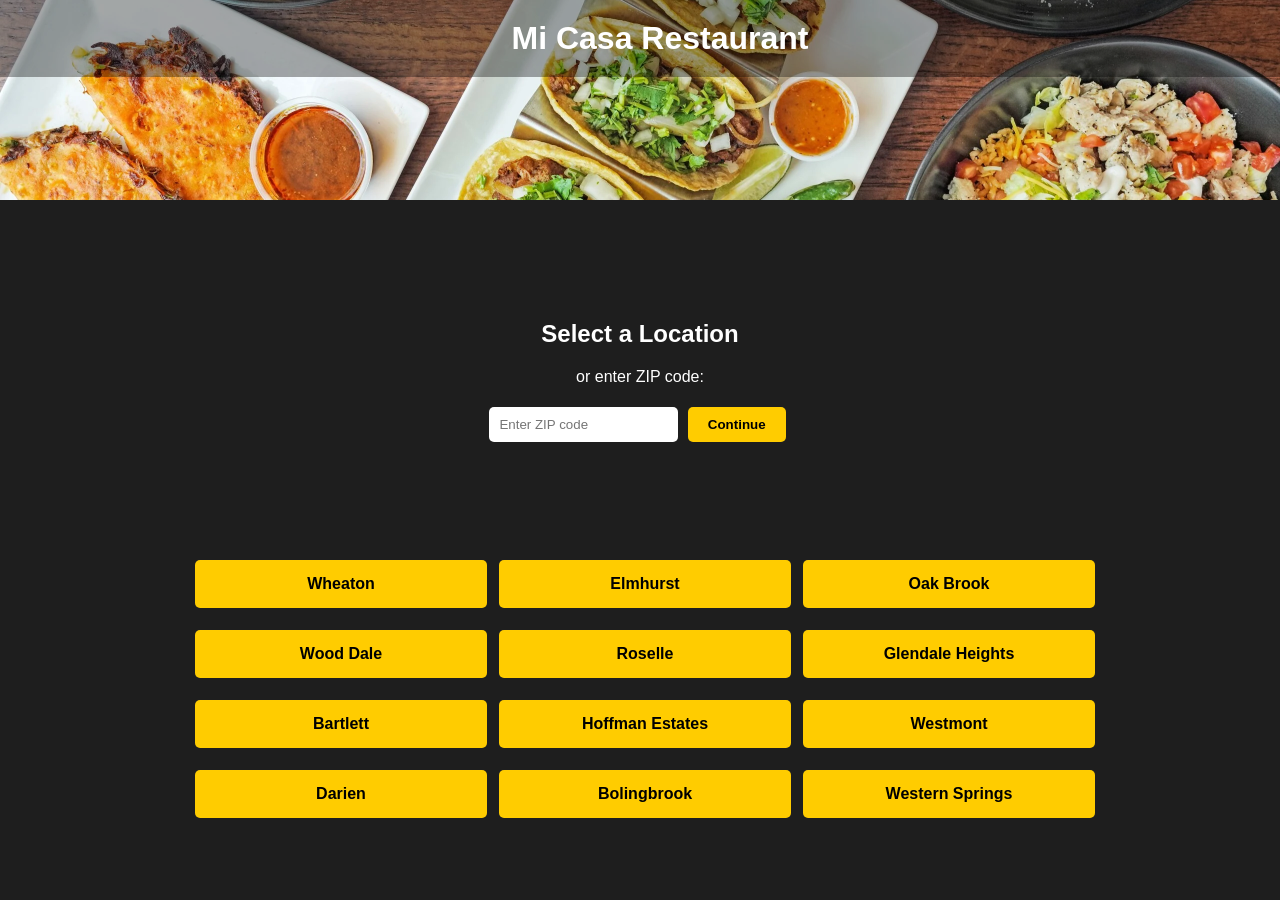
<file: byte2bite_customer/index.html>
<!DOCTYPE html>
<html lang="en">
<head>
  <meta charset="UTF-8" />
  <title>Byte2Bite - Choose Location</title>
  <link rel="stylesheet" href="style.css" />
</head>
<body>

  <div class="hero">
    <header>
      <h1>Mi Casa Restaurant</h1>
    </header>
  </div>

  <main>
    <h2>Select a Location</h2>
    <p>or enter ZIP code:</p>

    <!-- ZIP-based selection (optional alternate flow) -->
    <input type="text" id="zip" placeholder="Enter ZIP code" />
    <button onclick="enterZip()">Continue</button>
    <p id="zipMessage" class="zip-message"></p>
    <br><br><br><br>
    
    <!-- Location button grid for when selectLocation is called -->
    <div class="locations">
      <button onclick="selectLocation('Wheaton')">Wheaton</button>
      <button onclick="selectLocation('Elmhurst')">Elmhurst</button>
      <button onclick="selectLocation('Oak Brook')">Oak Brook</button>
      <button onclick="selectLocation('Wood Dale')">Wood Dale</button>
      <button onclick="selectLocation('Roselle')">Roselle</button>
      <button onclick="selectLocation('Glendale Heights')">Glendale Heights</button>
      <button onclick="selectLocation('Bartlett')">Bartlett</button>
      <button onclick="selectLocation('Hoffman Estates')">Hoffman Estates</button>
      <button onclick="selectLocation('Westmont')">Westmont</button>
      <button onclick="selectLocation('Darien')">Darien</button>
      <button onclick="selectLocation('Bolingbrook')">Bolingbrook</button>
      <button onclick="selectLocation('Western Springs')">Western Springs</button>
    </div>
    
  </main>

  <!-- Shared script across customer pages -->
  <script src="zip_coords.js"></script>
  <script src="script.js"></script>
</body>
</html>
</file>
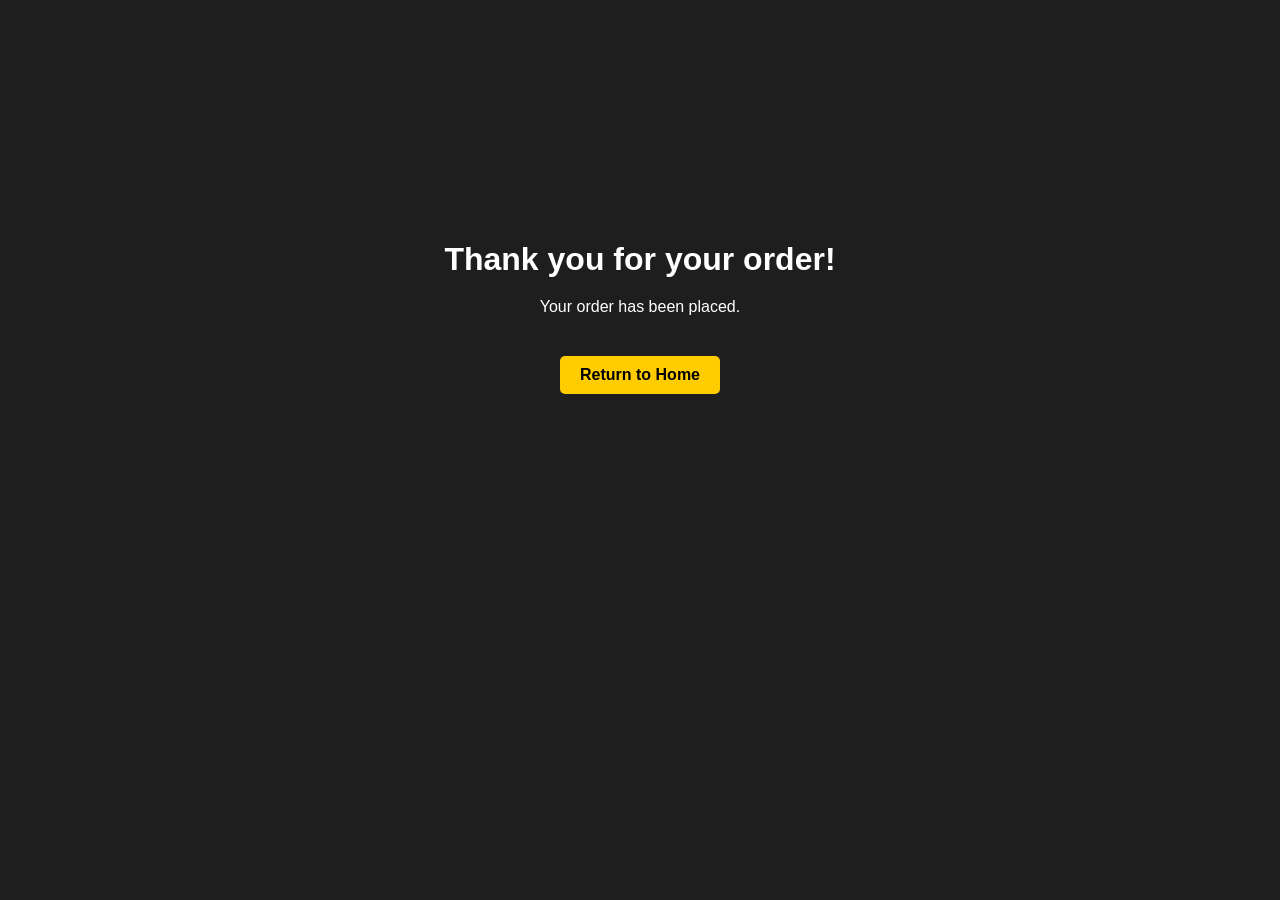
<file: byte2bite_customer/confirmation.html>
<!DOCTYPE html>
<html lang="en">
<head>
  <meta charset="UTF-8" />
  <title>Order Confirmation - Byte2Bite</title>
  <link rel="stylesheet" href="style.css" />
</head>

<body>
  <main class="center">
    <h1>Thank you for your order!</h1>
    <!-- Placeholder that will show the final confirmation message -->
    <p id="orderMsg"></p>
    <!-- Button to return to the home page -->
    <a href="index.html" class="btn">Return to Home</a>
  </main>

  <script>
    const msg = localStorage.getItem("orderMsg");
    document.getElementById("orderMsg").textContent = msg || "Your order has been placed.";
    //Prevent message from persisting on page reload
    localStorage.removeItem("orderMsg");
  </script>
</body>
</html>
</file>
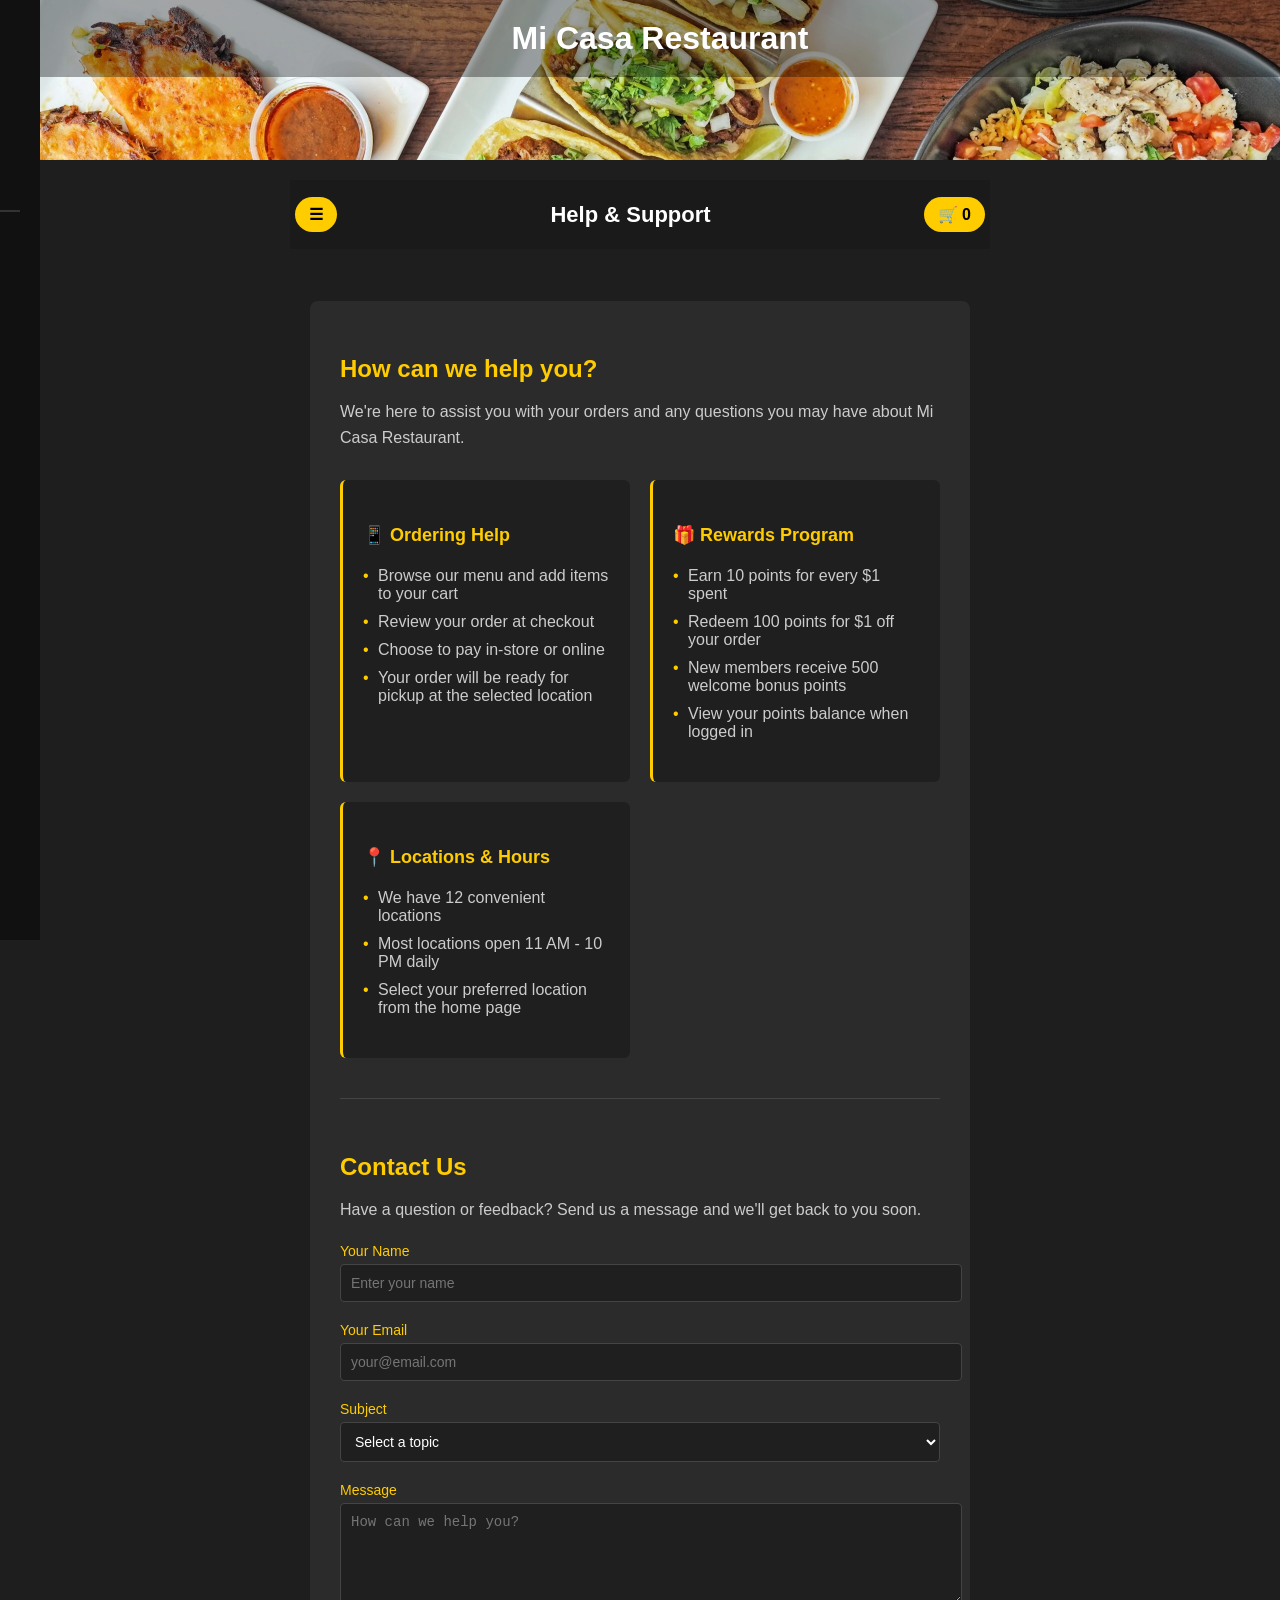
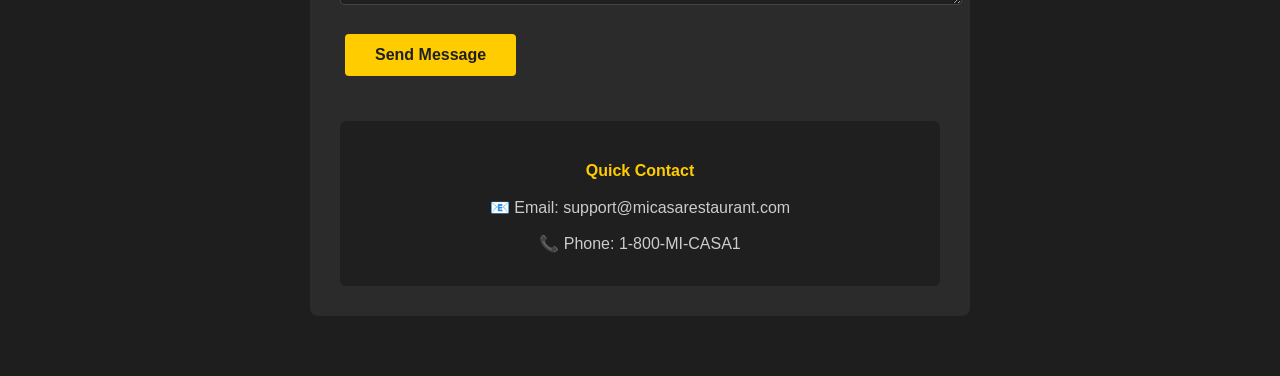
<file: byte2bite_customer/help.html>
<!DOCTYPE html>
<html lang="en">
<head>
  <meta charset="UTF-8" />
  <title>Help - Mi Casa Restaurant</title>
  <link rel="stylesheet" href="style.css" />
</head>
<body>
  <div class="hero hero-menu">
    <header>
      <h1>Mi Casa Restaurant</h1>
    </header>
  </div>

  <main class="menu-main">
    <div class="menu-header-bar">
      <!-- Cart icon always visible for navigation -->
      <button class="icon-btn" onclick="toggleMenu()">&#9776;</button>
      <h2 id="menu-heading">Help & Support</h2>
      <button class="icon-btn customer-cart" onclick="window.location.href='checkout.html'">
        &#128722; <span id="cartCount">0</span>
      </button>
    </div>

    <!-- Helpful resource section -->
    <div class="help-container">
      <section class="help-section">
        <h3>How can we help you?</h3>
        <p>We're here to assist you with your orders and any questions you may have about Mi Casa Restaurant.</p>

        <div class="help-topics">
          <div class="help-topic">
            <h4>📱 Ordering Help</h4>
            <ul>
              <li>Browse our menu and add items to your cart</li>
              <li>Review your order at checkout</li>
              <li>Choose to pay in-store or online</li>
              <li>Your order will be ready for pickup at the selected location</li>
            </ul>
          </div>

          <div class="help-topic">
            <h4>🎁 Rewards Program</h4>
            <ul>
              <li>Earn 10 points for every $1 spent</li>
              <li>Redeem 100 points for $1 off your order</li>
              <li>New members receive 500 welcome bonus points</li>
              <li>View your points balance when logged in</li>
            </ul>
          </div>

          <div class="help-topic">
            <h4>📍 Locations & Hours</h4>
            <ul>
              <li>We have 12 convenient locations</li>
              <li>Most locations open 11 AM - 10 PM daily</li>
              <li>Select your preferred location from the home page</li>
            </ul>
          </div>
        </div>

        <!-- Contact form section -->
        <div class="contact-form-section">
          <h3>Contact Us</h3>
          <p>Have a question or feedback? Send us a message and we'll get back to you soon.</p>

          <form id="help-form" class="help-form">
            <div class="form-group">
              <label for="help-name">Your Name</label>
              <input type="text" id="help-name" required placeholder="Enter your name">
            </div>

            <div class="form-group">
              <label for="help-email">Your Email</label>
              <input type="email" id="help-email" required placeholder="your@email.com">
            </div>

            <div class="form-group">
              <label for="help-subject">Subject</label>
              <select id="help-subject" required>
                <option value="">Select a topic</option>
                <option value="order">Order Issue</option>
                <option value="menu">Menu Question</option>
                <option value="rewards">Rewards Program</option>
                <option value="location">Location/Hours</option>
                <option value="feedback">General Feedback</option>
                <option value="other">Other</option>
              </select>
            </div>

            <div class="form-group">
              <label for="help-message">Message</label>
              <textarea id="help-message" rows="5" required placeholder="How can we help you?"></textarea>
            </div>

            <button type="submit" class="submit-btn">Send Message</button>
            <div id="help-status" class="help-status"></div>
          </form>
        </div>
        
        <!-- Contact info section -->
        <div class="quick-contact">
          <h4>Quick Contact</h4>
          <p>📧 Email: support@micasarestaurant.com</p>
          <p>📞 Phone: 1-800-MI-CASA1</p>
        </div>
      </section>
    </div>
  </main>

  <div id="sideMenu" class="side-menu">
    <button class="close-btn" onclick="toggleMenu()">×</button>
    <a href="menu.html">Back to Menu</a>
    <a href="index.html">Change Location</a>
    <a href="checkout.html">View Cart</a>
    <a href="help.html">Help</a>
    <hr id="staff-divider" style="border: 1px solid #333; margin: 10px 0; display: none;">
    <a id="staff-portal-link" href="../front-of-house-system/foh.html?from=customer" style="display: none;">Staff Portal</a>
  </div>

  <div id="menuOverlay" class="menu-overlay" onclick="toggleMenu()"></div>

  <script src="script.js"></script>
  <script>
    function toggleMenu() {
      const menu = document.getElementById("sideMenu");
      const overlay = document.getElementById("menuOverlay");
      menu.classList.toggle("open");
      overlay.classList.toggle("show");
    }

    // Update cart count
    updateCartCount();

    // Control Staff Portal visibility
    function updateStaffPortalVisibility() {
      const session = getCustomerSession();
      const staffLink = document.getElementById('staff-portal-link');
      const staffDivider = document.getElementById('staff-divider');

      if (!session) {
        staffLink.style.display = 'block';
        staffDivider.style.display = 'block';
      } else {
        staffLink.style.display = 'none';
        staffDivider.style.display = 'none';
      }
    }
    updateStaffPortalVisibility();

    // Handle form submission
    document.getElementById('help-form').addEventListener('submit', function(e) {
      e.preventDefault();

      const statusDiv = document.getElementById('help-status');
      const name = document.getElementById('help-name').value;
      const email = document.getElementById('help-email').value;
      const subject = document.getElementById('help-subject').value;
      const message = document.getElementById('help-message').value;

      // Create email link
      const subjectLine = `Mi Casa Support: ${subject}`;
      const body = `Name: ${name}\nEmail: ${email}\n\nMessage:\n${message}`;
      const mailtoLink = `mailto:support@micasarestaurant.com?subject=${encodeURIComponent(subjectLine)}&body=${encodeURIComponent(body)}`;

      // Open email client
      window.location.href = mailtoLink;

      // Show success message
      statusDiv.innerHTML = '<p style="color: green;">Opening your email client... If it doesn\'t open automatically, please email us at support@micasarestaurant.com</p>';
      statusDiv.style.display = 'block';

      // Clear form after 3 seconds
      setTimeout(() => {
        document.getElementById('help-form').reset();
        statusDiv.style.display = 'none';
      }, 5000);
    });
  </script>
</body>
</html>
</file>
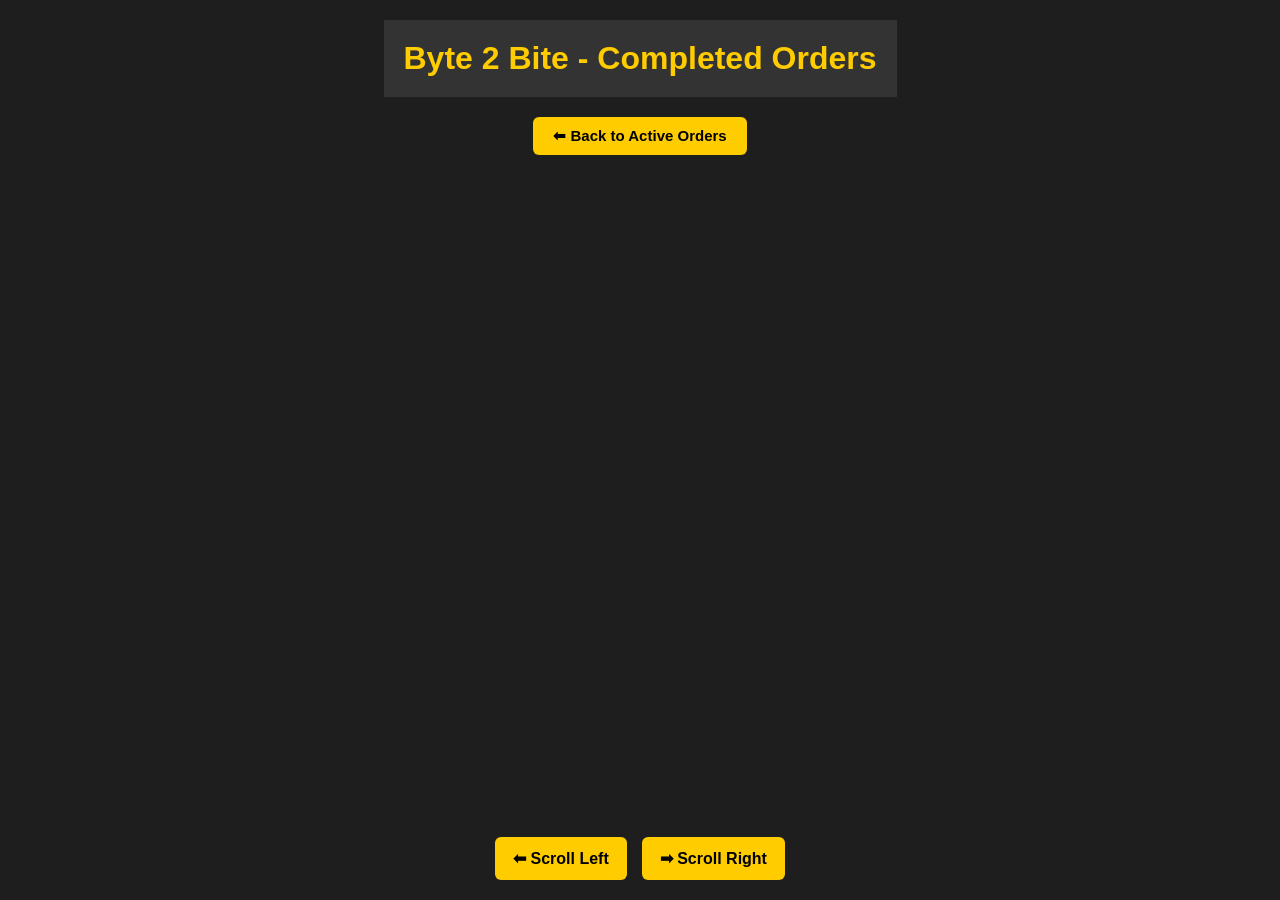
<file: kitchen-display/history.html>
<!DOCTYPE html>
<html lang="en">
<head>
  <meta charset="UTF-8" />
  <meta name="viewport" content="width=device-width, initial-scale=1.0" />
  <title>Byte 2 Bite - Order History</title>
  <link rel="stylesheet" href="styles.css">
</head>
<body class="history-page">
  <h1>Byte 2 Bite - Completed Orders</h1>
  <button class="back-btn" onclick="goBack()">⬅ Back to Active Orders</button>

  <div class="orders-view">
    <div class="orders" id="orders"></div>
  </div>

  <div class="history-controls">
    <button class="nav-btn" onclick="scrollOrders('left')">⬅ Scroll Left</button>
    <button class="nav-btn" onclick="scrollOrders('right')">➡ Scroll Right</button>
  </div>

  <script src="history.js"></script>
</body>
</html>
</file>
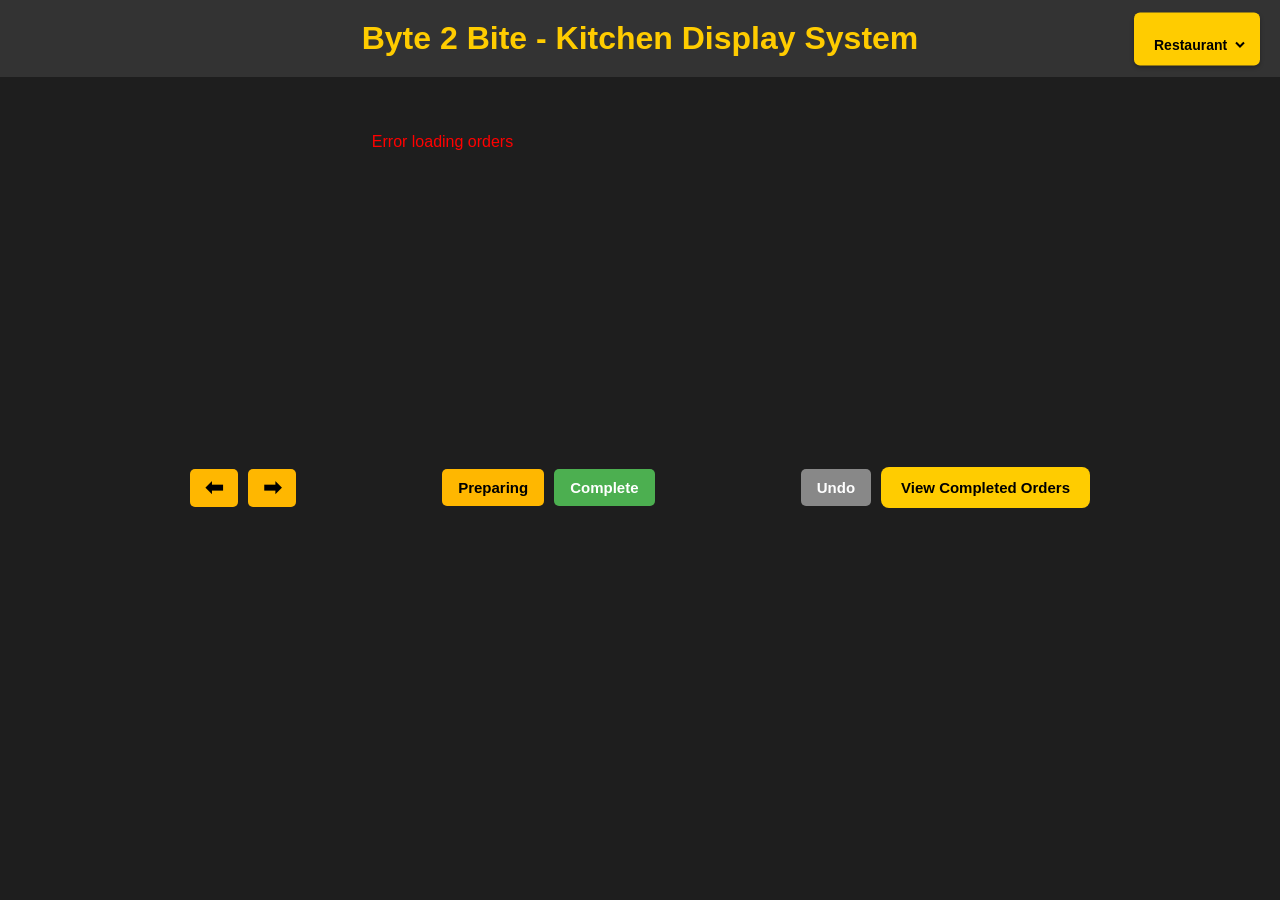
<file: kitchen-display/kitchen-display.html>
<!DOCTYPE html>
<html lang="en">
<head>
  <meta charset="UTF-8">
  <meta name="viewport" content="width=device-width, initial-scale=1.0">
  <title>Byte 2 Bite - Kitchen Display System</title>
  <link rel="stylesheet" href="styles.css">
</head>
<body>
  <h1>
    Byte 2 Bite - Kitchen Display System
    <div class="location-selector">
      <select id="locationSelect" onchange="changeLocation()">
        <option value="">Loading locations...</option>
      </select>
    </div>
  </h1>
  <div class="active-orders-view">
    <div id="order-container" class="active-orders-grid"><p>Loading orders...</p></div>
  </div>

  <div class="controls">
    <div class="control-group control-left">
      <button class="arrow-btn" onclick="prevOrder()">⬅</button>
      <button class="arrow-btn" onclick="nextOrder()">➡</button>
    </div>
    <div class="control-group control-center">
      <button class="prep-btn" onclick="updateStatus('Preparing')">Preparing</button>
      <button class="done-btn" onclick="updateStatus('Completed')">Complete</button>
    </div>
    <div class="control-group control-right">
      <button class="undo-btn" onclick="undoLastAction()">Undo</button>
      <a href="history.html" class="history-btn">View Completed Orders</a>
    </div>
  </div>

  <div id="toast" class="toast"></div>
  <script src="kitchen-display.js"></script>
</body>
</html>
</file>
<file: byte2bite_customer/style.css>
body {
  background-color: #1e1e1e;
  color: white;
  font-family: Arial, sans-serif;
  text-align: center;
  margin: 0;
  padding: 0;
}

header {
  position: absolute;
  top: 0;
  width: 100%;
  padding: 20px;
  background: rgba(0,0,0,0.35);
}

header h1 {
  margin: 0;
  font-size: 32px;
}

/*  Hero Section  */
.hero {
  position: relative;
  height: 200px;
  background-image: url("Food.webp");
  background-size: cover;
  background-position: center;
  color: white;
}

/*  Main Layout  */
main {
  margin-top: 80px;
  padding: 20px;
}

/* Location Page */
.location-section {
  max-width: 600px;
  margin: 0 auto;
  text-align: left;
}

.location-section h2 {
  margin-bottom: 15px;
}

.location-buttons button {
  display: block;
  width: 100%;
  margin-bottom: 10px;
}

.zip-section {
  margin-top: 30px;
}

.zip-section input {
  width: 100%;
  margin-bottom: 10px;
}

/*  Buttons & Inputs  */
button, .btn {
  background-color: #ffcc00;
  color: black;
  border: none;
  border-radius: 5px;
  padding: 10px 20px;
  font-weight: bold;
  cursor: pointer;
  transition: background 0.3s;
  margin: 5px;
}

button:hover, .btn:hover {
  background-color: #ffaa00;
}

input {
  padding: 10px;
  border: none;
  border-radius: 5px;
}

.locations {
  display: grid;
  grid-template-columns: repeat(3, minmax(0, 1fr));
  gap: 12px; 
  max-width: 900px; 
  margin: 20px auto 0;   
}

.locations button {
  width: 100%;
  box-sizing: border-box;
}

.locations button {
  padding: 15px 10px;
  font-size: 1rem;
}

.profile-btn {
  margin-left: 10px;
}

.account-modal {
  position: fixed;
  inset: 0;
  background: rgba(0,0,0,0.85);
  display: none;
  align-items: center;
  justify-content: center;
  z-index: 2000;
  backdrop-filter: blur(4px);
  animation: fadeIn 0.2s ease-out;
}

@keyframes fadeIn {
  from { opacity: 0; }
  to { opacity: 1; }
}

@keyframes slideUp {
  from {
    opacity: 0;
    transform: translateY(20px);
  }
  to {
    opacity: 1;
    transform: translateY(0);
  }
}

.account-modal.open {
  display: flex;
}

.account-modal-content {
  background: linear-gradient(135deg, #2b2b2b 0%, #1f1f1f 100%);
  padding: 30px;
  border-radius: 12px;
  width: 400px;
  max-width: 90vw;
  color: #fff;
  text-align: left;
  box-shadow: 0 10px 40px rgba(0,0,0,0.5), 0 0 0 1px rgba(255,204,0,0.1);
  animation: slideUp 0.3s ease-out;
  position: relative;
}

.account-modal .close-btn {
  position: absolute;
  top: 15px;
  right: 15px;
  background: transparent;
  border: none;
  color: #999;
  font-size: 28px;
  cursor: pointer;
  padding: 0;
  width: 30px;
  height: 30px;
  display: flex;
  align-items: center;
  justify-content: center;
  border-radius: 4px;
  transition: all 0.2s;
}

.account-modal .close-btn:hover {
  color: #ffcc00;
  background: rgba(255,204,0,0.1);
}

.account-modal h3 {
  margin: 0 0 20px 0;
  text-align: center;
  color: #ffcc00;
  font-size: 22px;
  font-weight: 600;
  letter-spacing: 0.5px;
}

.account-modal hr {
  border: none;
  border-top: 1px solid #444;
  margin: 25px 0;
}

.account-form {
  margin-bottom: 15px;
}

.account-form input {
  width: 100%;
  margin-bottom: 12px;
  padding: 12px 15px;
  border-radius: 8px;
  border: 1px solid #444;
  background: #1a1a1a;
  color: #fff;
  font-size: 14px;
  transition: all 0.3s;
  box-sizing: border-box;
}

.account-form input:focus {
  outline: none;
  border-color: #ffcc00;
  background: #222;
  box-shadow: 0 0 0 3px rgba(255,204,0,0.1);
}

.account-form input::placeholder {
  color: #666;
}

.account-form button {
  width: 100%;
  padding: 12px;
  margin-top: 5px;
  background: linear-gradient(135deg, #ffcc00 0%, #ffd633 100%);
  color: #1f1f1f;
  border: none;
  border-radius: 8px;
  font-size: 16px;
  font-weight: 600;
  cursor: pointer;
  transition: all 0.3s;
  text-transform: uppercase;
  letter-spacing: 0.5px;
}

.account-form button:hover {
  background: linear-gradient(135deg, #ffd633 0%, #ffe066 100%);
  transform: translateY(-1px);
  box-shadow: 0 4px 12px rgba(255,204,0,0.3);
}

.account-form button:active {
  transform: translateY(0);
}

.account-status-text {
  text-align: center;
  color: #ffcc00;
  margin-bottom: 15px;
  font-size: 14px;
  padding: 8px;
  border-radius: 6px;
  background: rgba(255,204,0,0.1);
}

.account-status-text:empty {
  display: none;
}

.account-summary {
  text-align: center;
  margin-bottom: 15px;
  animation: fadeInScale 0.4s ease-out;
}

@keyframes fadeInScale {
  from {
    opacity: 0;
    transform: scale(0.95);
  }
  to {
    opacity: 1;
    transform: scale(1);
  }
}

.account-summary p {
  color: #ccc;
  margin: 10px 0;
  font-size: 16px;
}

.account-summary button {
  width: 100%;
  margin-top: 10px;
  padding: 12px;
  border: none;
  border-radius: 8px;
  font-size: 15px;
  font-weight: 600;
  cursor: pointer;
  transition: all 0.3s;
}

.account-summary button:first-of-type {
  background: transparent;
  color: #ffcc00;
  border: 2px solid #ffcc00;
}

.account-summary button:first-of-type:hover {
  background: rgba(255,204,0,0.1);
}

.account-summary button:last-of-type {
  background: #ffcc00;
  color: #1f1f1f;
}

.account-summary button:last-of-type:hover {
  background: #ffd633;
  transform: translateY(-1px);
  box-shadow: 0 4px 12px rgba(255,204,0,0.3);
}

/* Welcome screen button styles */
.account-summary .primary-button {
  background: linear-gradient(135deg, #ffcc00 0%, #ffd633 100%);
  color: #1f1f1f;
  border: none;
  font-weight: 600;
  text-transform: uppercase;
  letter-spacing: 0.5px;
}

.account-summary .primary-button:hover {
  background: linear-gradient(135deg, #ffd633 0%, #ffe066 100%);
  transform: translateY(-2px);
  box-shadow: 0 6px 20px rgba(255,204,0,0.4);
}

.account-summary .secondary-button {
  background: transparent;
  color: #ffcc00;
  border: 2px solid #ffcc00;
  font-weight: 600;
}

.account-summary .secondary-button:hover {
  background: rgba(255,204,0,0.15);
  transform: translateY(-1px);
  box-shadow: 0 4px 12px rgba(255,204,0,0.2);
}

.account-summary .tertiary-button {
  background: transparent;
  color: #999;
  border: 1px solid #555;
  font-weight: normal;
}

.account-summary .tertiary-button:hover {
  background: rgba(255,255,255,0.05);
  color: #ccc;
  border-color: #777;
}

.hidden {
  display: none !important;
}

.history-panel {
  margin-top: 30px;
  background: #262626;
  padding: 15px;
  border-radius: 8px;
  text-align: left;
}

.history-hint {
  margin: 0;
  font-size: 0.9rem;
  color: #bbb;
}

.history-header {
  display: flex;
  justify-content: space-between;
  align-items: center;
  flex-wrap: wrap;
}

.history-panel #order-history .menu-item {
  margin-bottom: 10px;
}

/* Menu Page (old simple layout, kept for safety) */
.menu-item {
  background-color: #333;
  padding: 15px;
  border-radius: 5px;
  margin-bottom: 10px;
  text-align: left;
}

.menu-item h3 {
  margin: 0;
}

.menu-item-category {
  font-size: 12px;
  color: #bbb;
}

.menu-item-description {
  font-size: 14px;
  color: #ddd;
}

.menu-item-price {
  font-size: 16px;
  font-weight: bold;
}

.menu-item button {
  margin-top: 10px;
}

/* Cart / Checkout Page */
.cart-row {
  display: flex;
  justify-content: space-between;
  align-items: center;
  background-color: #333;
  padding: 10px;
  border-radius: 5px;
  margin-bottom: 10px;
}

.cart-row p {
  margin: 0;
}

.total {
  margin-top: 20px;
  font-size: 18px;
}

.checkout-inputs {
  margin-top: 20px;
}

.checkout-inputs input {
  width: 100%;
  margin-bottom: 10px;
}

.checkout-btns {
  margin-top: 20px;
}

.name-field {
  margin: 25px 0;
  text-align: left;
}

.name-field label {
  display: block;
  margin-bottom: 8px;
  font-size: 16px;
}

.name-field input {
  width: 100%;
  padding: 12px;
  border-radius: 5px;
  border: none;
  font-size: 16px;
  box-sizing: border-box;
}

.payment-options {
  margin: 30px 0;
  padding: 20px;
  background-color: #2a2a2a;
  border-radius: 8px;
  text-align: left;
}

.payment-options h4 {
  margin: 0 0 15px 0;
  font-size: 18px;
  color: #ffcc00;
}

.payment-options label {
  display: block;
  padding: 12px 15px;
  margin-bottom: 10px;
  background-color: #333;
  border-radius: 5px;
  cursor: pointer;
  font-size: 16px;
  transition: background-color 0.2s;
}

.payment-options label:hover {
  background-color: #3a3a3a;
}

.payment-options input[type="radio"] {
  margin-right: 10px;
  cursor: pointer;
}

.cart-item-image {
  width: 60px;
  height: 60px;
  border-radius: 4px;
  object-fit: cover;
  flex-shrink: 0;
}

/* Confirmation Page */
.center {
  margin-top: 200px;
  text-align: center;
}

.center h1 {
  margin-bottom: 20px;
}

.center p {
  margin-bottom: 20px;
}

.center .btn {
  display: inline-block;
  margin: 20px auto;
  padding: 10px 20px;
  background-color: #ffcc00;
  color: black;
  text-decoration: none;
  border-radius: 5px;
  font-weight: bold;
  transition: background 0.3s;
}

.cart-btn:hover {
  background-color: #ffaa00;
}

/* ============================
   Cart Layout Improvements
   ============================ */

.cart-container {
  max-width: 550px;      /* control width of the cart */
  margin: 0 auto;        /* center the cart */
  padding: 20px 10px;
}

.cart-row {
  width: 100%;
  background-color: #2b2b2b;
  padding: 12px 15px;
  border-radius: 6px;
  margin-bottom: 10px;
  font-size: 14px;
  display: flex;
  align-items: center;
  gap: 12px;
}

.cart-item-left {
  flex: 1;
  min-width: 0;
}

.cart-item-name {
  font-weight: bold;
  margin-bottom: 2px;
}

.cart-item-price {
  color: #ffcc00;
}

.cart-row p {
  margin: 0;
  text-align: left;
}

.cart-row button {
  padding: 6px 12px;
  font-size: 12px;
}

.total {
  font-size: 18px;
  margin-top: 20px;
  text-align: right;
}

.cart-item-controls {
  display: flex;
  align-items: center;
  gap: 6px;
  flex-shrink: 0;
}

.remove-btn {
  flex-shrink: 0;
  white-space: nowrap;
}

.cart-qty-input {
  width: 32px;
  height: 28px;
  padding: 0 !important;
  text-align: center;
  font-size: 14px;
  color: black;
  background: #fff;
  border: 2px solid #333;
  border-radius: 4px;
}

.qty-btn {
  width: 28px;
  height: 28px;
  padding: 0 !important;
  margin: 0 !important;
  background: transparent !important;
  border: 2px solid #333;
  border-radius: 4px;
  color: #fff;
  font-size: 18px;
  font-weight: bold;
  display: flex;
  align-items: center;
  justify-content: center;
  cursor: pointer;
}


/* ============================
   Customer Menu Layout (tabs)
   ============================ */

.hero.hero-menu {
  background-image: url("Food.webp");
  background-size: cover;
  background-position: center;
  height: 160px;
  position: relative;
}

.menu-main {
  max-width: 700px;
  margin: 0 auto;
  padding: 20px 10px 40px;
  text-align: left;
}

.menu-header-bar {
  display: flex;
  align-items: center;
  gap: 12px;
  margin-bottom: 12px;
  position: sticky;
  top: 0;
  z-index: 100;
  background: #1a1a1a;
  padding: 12px 0;
}

.menu-header-bar h2 {
  flex: 1;
  margin: 0;
  text-align: center;
  font-size: 22px;
  font-weight: 600;
}

.icon-btn {
  background: #ffcc00;
  border: none;
  color: #000;
  font-size: 16px;
  cursor: pointer;
  padding: 8px 14px;
  border-radius: 20px;
}

.menu-toggle {
  flex-shrink: 0;
}

.header-actions {
  display: flex;
  gap: 10px;
  align-items: center;
  flex-shrink: 0;
}

/* category tabs */
#menu-tabs {
  display: flex;
  gap: 16px;
  border-bottom: 1px solid #555;
  margin: 10px 0 16px;
}

.menu-tab-btn {
  background: none;
  border: none;
  color: inherit;
  font-size: 16px;
  padding: 8px 18px;
  cursor: pointer;
  border-radius: 4px 4px 0 0;
}

.menu-tab-btn.active {
  background-color: #f5c6c6;
  color: #000;
}

/* menu rows */
.menu-row {
  display: flex;
  align-items: flex-start;
  padding: 12px 0;
  border-bottom: 1px solid #444;
}

.menu-row-image {
  width: 70px;
  height: 70px;
  border-radius: 4px;
  object-fit: cover;
  margin-right: 12px;
}

.menu-row-text {
  flex: 1;
}

.menu-row-name {
  font-weight: bold;
  margin-bottom: 2px;
}

.menu-row-desc-label {
  font-size: 12px;
  color: #aaa;
}

.menu-row-desc {
  font-size: 13px;
  color: #ddd;
}

.menu-row-right {
  display: flex;
  flex-direction: column;
  align-items: flex-end;
  gap: 6px;
  margin-left: 12px;
}

.menu-row-price {
  font-weight: bold;
}

.menu-row-add-btn {
  background-color: #ffcc00;
  color: black;
  border: none;
  border-radius: 4px;
  padding: 6px 12px;
  cursor: pointer;
  font-size: 14px;
}

.menu-row-add-btn:hover {
  background-color: #ffaa00;
}

.menu-row-note {
  font-size: 12px;
  color: #bbb;
}

/* Unavailable/Out of Stock items */
.menu-row-unavailable {
  opacity: 0.5;
}

.out-of-stock-label {
  background-color: #666;
  color: #fff;
  padding: 8px 16px;
  border-radius: 4px;
  font-weight: bold;
  text-align: center;
}

/* cart badge in header */
.customer-cart {
  display: inline-flex;
  align-items: center;
  gap: 4px;
}

#cartCount {
  font-weight: bold;
}

/* ============================
   Quantity controls (small)
   ============================ */

.qty-controls {
  display: flex;
  align-items: center;
  gap: 6px;              
}

.qty-btn {
  width: 28px;
  height: 28px;
  padding: 0 !important;  
  margin: 0 !important;   
  background: transparent !important;
  border: 2px solid #333;
  border-radius: 4px;
  color: #fff;
  font-size: 18px;
  font-weight: bold;
  display: flex;
  align-items: center;
  justify-content: center;
  cursor: pointer;
}

.qty-btn:hover {
  background-color: #444; 
}

.qty-input {
  width: 32px;           
  height: 28px;
  padding: 0 !important; 
  margin: 0 !important;
  text-align: center;
  font-size: 14px;
  border: 2px solid #333;
  border-radius: 4px;
  background-color: #fff;
  color: #000;
}


/* ============================
   Slide-Out Menu
   ============================ */

.side-menu {
  position: fixed;
  top: 0;
  left: -250px;
  width: 250px;
  height: 100%;
  background: #111;
  padding: 20px;
  transition: left 0.3s ease;
  z-index: 2000;
}

.side-menu.open {
  left: 0;
}

.side-menu a {
  display: block;
  color: #fff;
  padding: 12px 0;
  font-size: 18px;
  text-decoration: none;
  text-align: left;
}

.side-menu a:hover {
  color: #ffcc00;
}

.close-btn {
  background: none;
  border: none;
  color: white;
  font-size: 28px;
  float: right;
  cursor: pointer;
}

.menu-overlay {
  position: fixed;
  top: 0;
  left: 0;
  width: 100%;
  height: 100%;
  background: rgba(0,0,0,0.5);
  display: none;
  z-index: 1500;
}

.menu-overlay.show {
  display: block;
}

/* Profile Page */
.profile-container {
  max-width: 600px;
  margin: 20px auto;
}

.profile-section {
  background: #2b2b2b;
  padding: 20px;
  border-radius: 8px;
  margin-bottom: 20px;
}

.profile-section h3 {
  margin-top: 0;
  margin-bottom: 15px;
  color: #ffcc00;
}

.profile-section p {
  margin: 10px 0;
}

.rewards-section {
  background: linear-gradient(135deg, #2b2b2b 0%, #1a1a1a 100%);
  border: 2px solid #ffcc00;
}

.rewards-display {
  display: flex;
  align-items: center;
  gap: 20px;
  flex-wrap: wrap;
}

.points-circle {
  background: #ffcc00;
  color: #000;
  width: 120px;
  height: 120px;
  border-radius: 50%;
  display: flex;
  flex-direction: column;
  align-items: center;
  justify-content: center;
  font-size: 32px;
  font-weight: bold;
  flex-shrink: 0;
}

.points-label {
  font-size: 14px;
  font-weight: normal;
  margin-top: 5px;
}

.rewards-info {
  flex: 1;
}

.rewards-info p {
  margin: 5px 0;
}

.rewards-value {
  font-size: 24px;
  font-weight: bold;
  color: #ffcc00;
}

.rewards-hint {
  font-size: 14px;
  color: #bbb;
}

.rewards-how {
  margin: 10px 0;
  padding-left: 20px;
}

.rewards-how li {
  margin: 8px 0;
  color: #ddd;
}

.profile-logout-btn {
  width: 100%;
  background: #d32f2f;
  color: white;
  padding: 12px;
  font-size: 16px;
  border: none;
  border-radius: 6px;
  cursor: pointer;
  margin-top: 10px;
}

.profile-logout-btn:hover {
  background: #b71c1c;
}

/* Order Summary on Checkout */
.order-summary {
  background: #2a2a2a;
  padding: 20px;
  border-radius: 8px;
  margin: 20px 0;
  font-size: 16px;
}

.summary-line {
  display: flex;
  justify-content: space-between;
  align-items: center;
  padding: 8px 0;
  color: #e0e0e0;
}

.summary-total {
  display: flex;
  justify-content: space-between;
  align-items: center;
  margin-top: 10px;
  padding-top: 15px;
  border-top: 2px solid #444;
  font-size: 18px;
  color: #ffcc00;
}

/* Rewards Button Styles */
.rewards-compact {
  color: #4caf50;
}

.apply-rewards-btn {
  padding: 6px 16px;
  background: #4caf50;
  color: white;
  border: none;
  border-radius: 4px;
  font-size: 14px;
  font-weight: 500;
  cursor: pointer;
  transition: all 0.3s ease;
}

.apply-rewards-btn:hover {
  background: #45a049;
}

.apply-rewards-btn.applied {
  background: #ef5350;
}

.apply-rewards-btn.applied:hover {
  background: #c62828;
}

#rewards-text {
  color: #e0e0e0;
}

#rewards-discount {
  color: #4caf50;
}

/* Checkout Info Styles */
.checkout-info {
  background: #2a2a2a;
  padding: 20px;
  border-radius: 8px;
  margin: 20px 0;
}

.checkout-info .name-field {
  margin-bottom: 20px;
}

.checkout-info .name-field label {
  display: block;
  margin-bottom: 8px;
  font-weight: 500;
  color: #e0e0e0;
}

.checkout-info .name-field input {
  width: 100%;
  padding: 10px;
  border: 1px solid #444;
  border-radius: 6px;
  background: #1e1e1e;
  color: white;
  font-size: 16px;
}

.payment-label {
  display: block;
  margin-bottom: 10px;
  font-weight: 500;
  color: #e0e0e0;
}

.payment-methods {
  display: flex;
  gap: 20px;
}

.radio-option {
  display: flex;
  align-items: center;
  cursor: pointer;
}

.radio-option input[type="radio"] {
  margin-right: 8px;
  cursor: pointer;
}

.radio-option span {
  color: #e0e0e0;
}

.place-order-btn {
  width: 100%;
  padding: 15px;
  background: linear-gradient(135deg, #ffcc00, #ffd633);
  color: #1f1f1f;
  border: none;
  border-radius: 8px;
  font-size: 18px;
  font-weight: 600;
  cursor: pointer;
  margin-top: 20px;
  transition: all 0.3s ease;
}

.place-order-btn:hover {
  background: linear-gradient(135deg, #ffd633, #ffe066);
  transform: translateY(-2px);
  box-shadow: 0 6px 20px rgba(255,204,0,0.4);
}

/* Help Page Styles */
.help-container {
  max-width: 800px;
  margin: 0 auto;
  padding: 20px;
}

.help-section {
  background-color: #2b2b2b;
  border-radius: 8px;
  padding: 30px;
  margin-top: 20px;
}

.help-section h3 {
  color: #ffcc00;
  margin-bottom: 15px;
  font-size: 24px;
}

.help-section p {
  color: #ccc;
  line-height: 1.6;
  margin-bottom: 20px;
}

.help-topics {
  display: grid;
  grid-template-columns: 1fr;
  gap: 20px;
  margin: 30px 0;
}

.help-topic {
  background-color: #1f1f1f;
  padding: 20px;
  border-radius: 6px;
  border-left: 3px solid #ffcc00;
}

.help-topic h4 {
  color: #ffcc00;
  margin-bottom: 10px;
  font-size: 18px;
}

.help-topic ul {
  list-style: none;
  padding: 0;
}

.help-topic li {
  color: #ccc;
  padding: 5px 0;
  padding-left: 15px;
  position: relative;
}

.help-topic li:before {
  content: "•";
  color: #ffcc00;
  position: absolute;
  left: 0;
}

.contact-form-section {
  margin-top: 40px;
  padding-top: 30px;
  border-top: 1px solid #444;
}

.help-form {
  margin-top: 20px;
}

.form-group {
  margin-bottom: 20px;
}

.form-group label {
  display: block;
  color: #ffcc00;
  margin-bottom: 5px;
  font-size: 14px;
}

.form-group input,
.form-group select,
.form-group textarea {
  width: 100%;
  padding: 10px;
  background-color: #1f1f1f;
  color: white;
  border: 1px solid #444;
  border-radius: 4px;
  font-size: 14px;
}

.form-group input:focus,
.form-group select:focus,
.form-group textarea:focus {
  outline: none;
  border-color: #ffcc00;
}

.submit-btn {
  background-color: #ffcc00;
  color: #1f1f1f;
  padding: 12px 30px;
  border: none;
  border-radius: 4px;
  font-size: 16px;
  font-weight: bold;
  cursor: pointer;
  transition: background-color 0.3s;
}

.submit-btn:hover {
  background-color: #ffd833;
}

.help-status {
  margin-top: 15px;
  padding: 10px;
  border-radius: 4px;
  display: none;
}

.quick-contact {
  margin-top: 40px;
  padding: 20px;
  background-color: #1f1f1f;
  border-radius: 6px;
  text-align: center;
}

.quick-contact h4 {
  color: #ffcc00;
  margin-bottom: 15px;
}

.quick-contact p {
  margin: 10px 0;
  color: #ccc;
}

@media (min-width: 768px) {
  .help-topics {
    grid-template-columns: 1fr 1fr;
  }
}
</file>
<file: kitchen-display/styles.css>
body {
  background-color: #1e1e1e;
  color: #fff;
  font-family: Arial, sans-serif;
  margin: 0;
  padding: 0;
  text-align: center;
}

body.history-page {
  padding: 20px;
  overflow: hidden;
  min-height: 100vh;
  display: flex;
  flex-direction: column;
  align-items: center;
  box-sizing: border-box;
  gap: 20px;
}

h1 {
  text-align: center;
  padding: 20px;
  margin: 0;
  background-color: #333;
  color: #ffcc00;
  position: relative;
}

.location-selector {
  position: absolute;
  top: 50%;
  right: 20px;
  transform: translateY(-50%);
  background-color: #ffcc00;
  padding: 8px 12px;
  border-radius: 6px;
  box-shadow: 0 2px 4px rgba(0,0,0,0.3);
}

.location-selector select {
  border: none;
  background: transparent;
  font-size: 14px;
  font-weight: bold;
  color: #000;
  cursor: pointer;
  padding: 4px;
  outline: none;
}

.location-selector select:hover {
  color: #333;
}

.active-orders-view {
  width: min(100%, 760px);
  margin: 30px auto 0;
  overflow-x: auto;
  overflow-y: hidden;
  padding-bottom: 10px;
}

.active-orders-view::-webkit-scrollbar {
  display: none;
}

.active-orders-view {
  -ms-overflow-style: none;
  scrollbar-width: none;
}

.active-orders-grid {
  display: grid;
  grid-auto-flow: column;
  grid-template-rows: repeat(2, auto);
  grid-auto-columns: 365px;
  column-gap: 30px;
  row-gap: 20px;
  padding: 10px 0 20px;
  width: max-content;
  min-height: 320px;
  box-sizing: border-box;
}

.active-orders-grid.empty {
  display: flex;
  justify-content: center;
  align-items: center;
  width: 100%;
  padding: 30px 20px;
}

.order-card,
.order {
  background-color: #2d2d2d;
  border-radius: 10px;
  padding: 20px;
  text-align: left;
  box-shadow: 0 0 10px rgba(0, 0, 0, 0.6);
  margin: 10px auto;
}

.order-card {
  border-left: 10px solid orange;
  cursor: pointer;
  transition: transform 0.2s ease, box-shadow 0.2s ease;
  width: 335px;
  margin: 0;
}

.order-card.selected {
  box-shadow: 0 0 20px rgba(255, 204, 0, 0.8);
  transform: translateY(-4px);
}

.order-card h3 {
  display: flex;
  justify-content: space-between;
  margin-bottom: 10px;
  color: #ffb700;
}

.order-card ul {
  list-style: none;
  padding: 0;
  margin: 10px 0 0;
}

.order-card ul li {
  margin: 5px 0;
}

.controls {
  margin: 30px auto 0;
  display: flex;
  justify-content: space-between;
  align-items: center;
  gap: 20px;
  flex-wrap: wrap;
  max-width: 900px;
  padding: 0 20px;
}

.control-group {
  display: flex;
  gap: 10px;
  align-items: center;
}

button,
.history-btn,
.back-btn {
  padding: 10px 16px;
  border: none;
  border-radius: 5px;
  cursor: pointer;
  font-size: 15px;
  font-weight: bold;
  color: #000;
}

.arrow-btn {
  background-color: #ffb700;
  font-size: 22px;
  padding: 6px 15px;
}

.prep-btn {
  background-color: #ffb700;
}

.done-btn {
  background-color: #4caf50;
  color: #fff;
}

.undo-btn {
  background-color: #888;
  color: #fff;
}

.history-btn {
  background-color: #ffcc00;
  text-decoration: none;
  padding: 12px 20px;
  border-radius: 8px;
  display: inline-block;
  margin-top: 0;
  transition: background 0.3s;
}

.history-btn:hover {
  background-color: #ffb700;
}

.orders-view {
  width: min(100%, 760px);
  flex: 1 1 auto;
  min-height: 0;
  margin-top: 0;
  overflow-x: auto;
  overflow-y: hidden;
  padding-bottom: 10px;
  max-height: calc(100vh - 260px);
}

.orders-view::-webkit-scrollbar {
  display: none;
}

.orders-view {
  -ms-overflow-style: none;
  scrollbar-width: none;
}

.orders {
  display: grid;
  grid-auto-flow: column;
  grid-template-rows: repeat(2, auto);
  grid-auto-columns: 365px;
  column-gap: 30px;
  row-gap: 20px;
  margin: 0;
  padding: 10px 0 20px;
  width: max-content;
  box-sizing: border-box;
}

.order {
  border: 2px solid #555;
  box-sizing: border-box;
  margin: 0;
  width: 335px;
}

.order p {
  margin: 6px 0;
}

.back-btn {
  background-color: #ffcc00;
  border-radius: 6px;
  padding: 10px 20px;
}

.back-btn:hover {
  background-color: #ffaa00;
}

.history-controls {
  display: flex;
  gap: 15px;
  margin-top: 0;
  flex-shrink: 0;
}

.nav-btn {
  background-color: #ffcc00;
  border-radius: 6px;
  padding: 12px 18px;
  font-size: 16px;
  color: #000;
}

.nav-btn:hover {
  background-color: #ffb700;
}

@media (max-width: 1100px) {
  .orders {
    grid-auto-columns: 330px;
  }

  .active-orders-grid {
    grid-auto-columns: 330px;
  }

  .order-card {
    width: 310px;
  }
}

@media (max-width: 720px) {
  .orders {
    grid-auto-columns: 280px;
  }

  .active-orders-grid {
    grid-template-rows: repeat(1, auto);
    grid-auto-columns: 280px;
  }

  .order-card {
    width: 280px;
  }
}

/* Toast notification */
.toast {
  position: fixed;
  top: 80px;
  right: 20px;
  background-color: #ff9800;
  color: #000;
  padding: 12px 20px;
  border-radius: 8px;
  font-size: 14px;
  font-weight: 500;
  box-shadow: 0 4px 12px rgba(0, 0, 0, 0.3);
  opacity: 0;
  transform: translateX(100px);
  transition: opacity 0.3s ease, transform 0.3s ease;
  z-index: 1000;
}

.toast.show {
  opacity: 1;
  transform: translateX(0);
}
</file>
